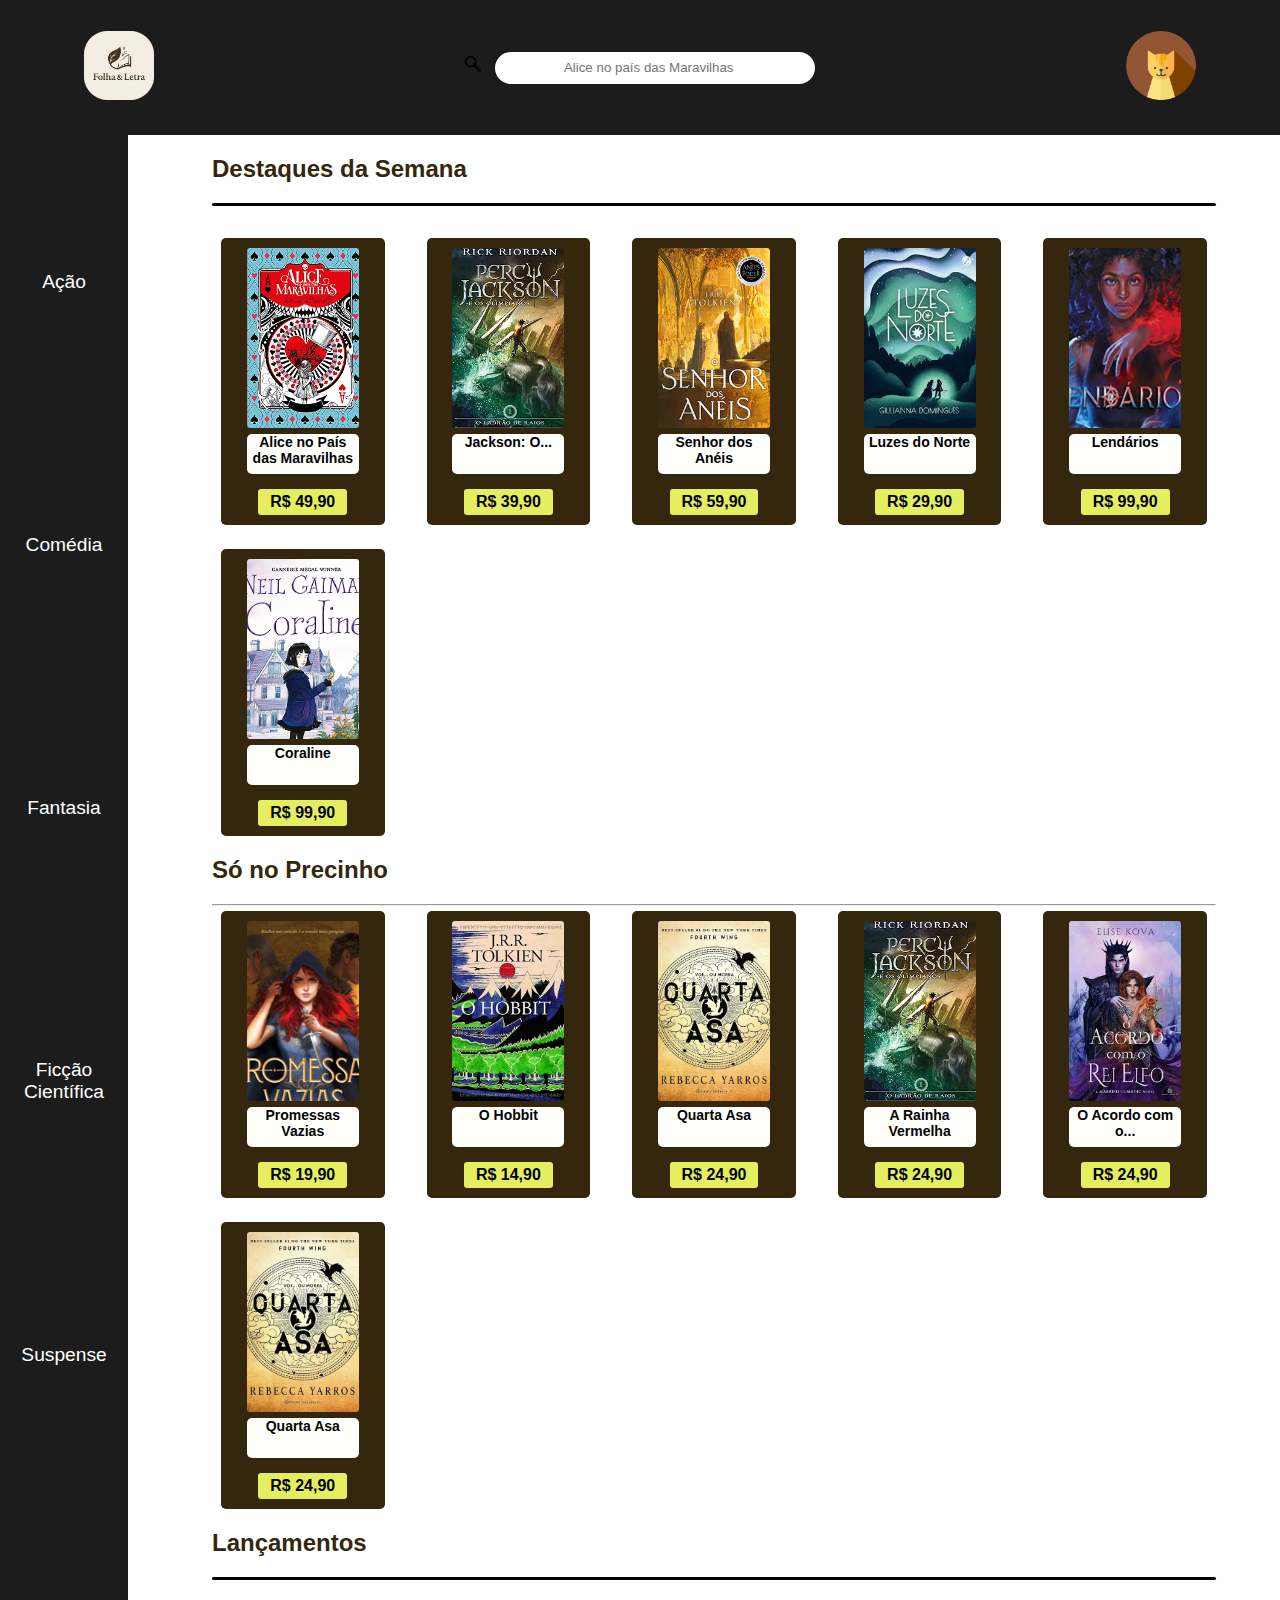
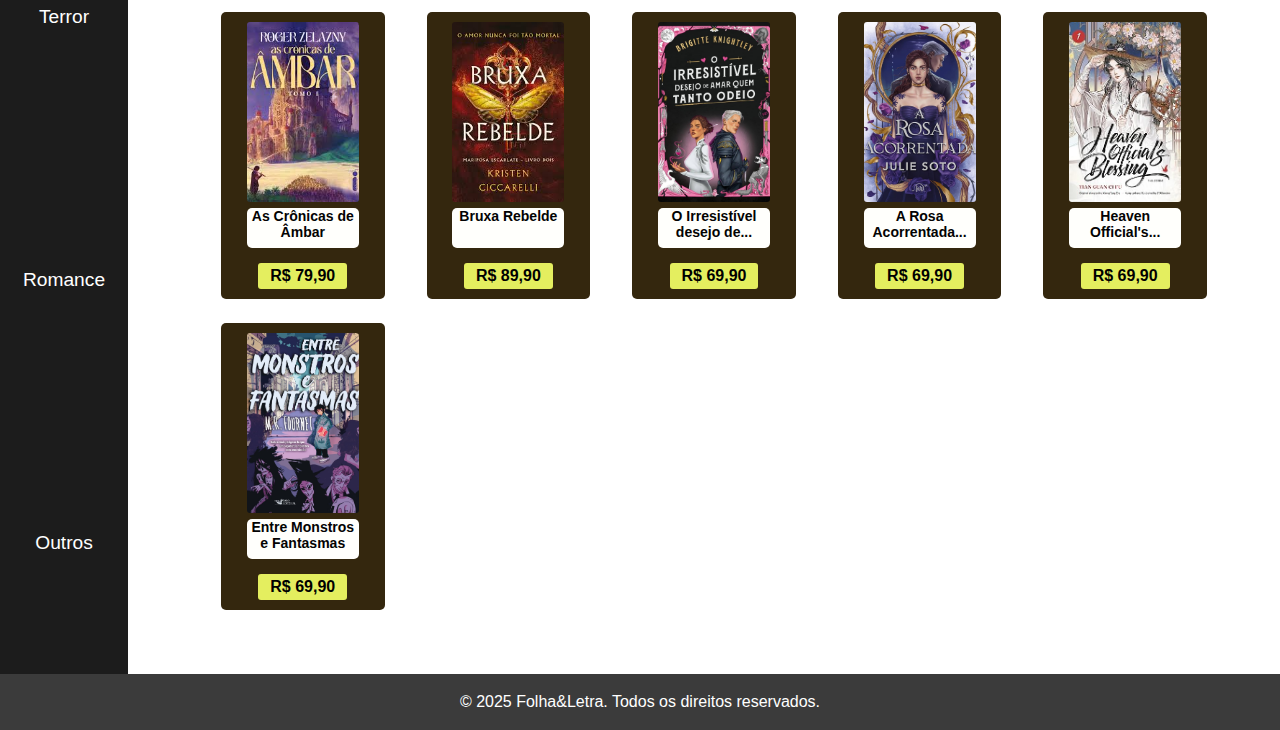
<file: fantasia.html>
<!DOCTYPE html>
<html lang="en">
<head>
    <meta charset="UTF-8">
    <meta name="viewport" content="width=device-width, initial-scale=1.0">
    <link rel="stylesheet" href="style.css">
    <title>Categoria Fantasia</title>
</head>
<body>
  <header>
    <div class="menu">
      <div class="logo">
        <a href="index.html"> <img src="img/logofolhaeletra-removebg-preview.png" alt="logo"> </a>
      </div>

      <div class="pesquisa">
        <div class="lupa">
          <img src="img/Lupa.png" alt="Lupa de Pesquisa">
          <input type="search" placeholder="Alice no país das Maravilhas">
        </div>
      </div>

      <div class="foto">
        <img src="img/fotogato.png" alt="foto de gato">
      </div>
    </div>
  </header>


  <div class="layout">
    <aside class="categoria">
      <a href="#">Ação</a>
      <a href="#">Comédia</a>
      <a href="fantasia.html">Fantasia</a>
      <a href="#">Ficção Científica</a>
      <a href="#">Suspense</a>
      <a href="#">Terror</a>
      <a href="#">Romance</a>
      <a href="#">Outros</a>
    </aside>

    <main class="conteudo">

      <!-- DESTAQUES -->
      <section class="secao destaques">
        <h2>Destaques da Semana </h2>
        <hr class="linha">
        <div class="livros">

          <div class="livro">
            <img src="img/image 2.png" alt="Livro 1">
            <div class="info-livro">
              <span class="titulo">Alice no País das Maravilhas</span>
              <span class="preco">R$ 49,90</span>
            </div>
          </div>

          <div class="livro">
             <a href="percyjackson.html"> <img src="img/image 5.png" alt="Livro 2"> </a>
            <div class="info-livro">
              <span class="titulo"> <a href="percyjackson.html">  Jackson: O... </a> </span>
              <span class="preco"> <a href="percyjackson.html"> R$ 39,90 </a> </span>
            </div>
          </div>

          <div class="livro">
            <img src="img/image 4.png" alt="Livro 3">
            <div class="info-livro">
              <span class="titulo">Senhor dos Anéis </span>
              <span class="preco">R$ 59,90</span>
            </div>
          </div>

          <div class="livro">
            <img src="img/image 14.png" alt="Livro 4">
            <div class="info-livro">
              <span class="titulo">Luzes do Norte</span>
              <span class="preco">R$ 29,90</span>
            </div>
          </div>

          <div class="livro">
            <img src="img/image 3.png" alt="Livro 5">
            <div class="info-livro">
              <span class="titulo"> Lendários </span>
              <span class="preco">R$ 99,90</span>
            </div>
          </div>

      
          <div class="livro">
            <img src="img/image 7.png" alt="Livro 6">
            <div class="info-livro">
              <span class="titulo"> Coraline </span>
              <span class="preco">R$ 99,90</span>
            </div>
          </div>


        </div>
      </section>

      <!-- SÓ NO PRECINHO -->
      <section class="secao">
        <h2>Só no Precinho</h2>
        <hr class="linhaa">
        <div class="livros">

          <div class="livro">
            <img src="img/image 15.png" alt="Livro 6">
            <div class="info-livro">
              <span class="titulo">Promessas Vazias</span>
              <span class="preco">R$ 19,90</span>
            </div>
          </div>

          <div class="livro">
            <img src="img/ohobbit.jpeg" alt="Livro 7">
            <div class="info-livro">
              <span class="titulo">O Hobbit</span>
              <span class="preco">R$ 14,90</span>
            </div>
          </div>

          <div class="livro">
            <img src="img/quartaasa.jpg" alt="Livro 8">
            <div class="info-livro">
              <span class="titulo">Quarta Asa</span>
              <span class="preco">R$ 24,90</span>
            </div>
          </div>


            <div class="livro">
            <img src="img/image 5.png" alt="Livro 8">
            <div class="info-livro">
              <span class="titulo">A Rainha Vermelha</span>
              <span class="preco">R$ 24,90</span>
            </div>
          </div>


            <div class="livro">
            <img src="img/oacordo.jpeg" alt="Livro 8">
            <div class="info-livro">
              <span class="titulo">O Acordo com o...</span>
              <span class="preco">R$ 24,90</span>
            </div>
          </div>

            <div class="livro">
            <img src="img/quartaasa.jpg" alt="Livro 8">
            <div class="info-livro">
              <span class="titulo">Quarta Asa</span>
              <span class="preco">R$ 24,90</span>
            </div>
          </div>

        </div>
      </section>

      <!-- LANÇAMENTOS -->
      <section class="secao">
        <h2>Lançamentos</h2>
        <hr class="linha">
        <div class="livros">

          <div class="livro">
            <img src="img/ascronicas.jpeg" alt="Livro 9">
            <div class="info-livro">
              <span class="titulo">As Crônicas de Âmbar </span>
              <span class="preco">R$ 79,90</span>
            </div>
          </div>

          <div class="livro">
            <img src="img/bruxa.jpeg" alt="Livro 10">
            <div class="info-livro">
              <span class="titulo">Bruxa Rebelde</span>
              <span class="preco">R$ 89,90</span>
            </div>
          </div>

          <div class="livro">
            <img src="img/oirres.jpg" alt="Livro 11">
            <div class="info-livro">
              <span class="titulo">O Irresistível desejo de...</span>
              <span class="preco">R$ 69,90</span>
            </div>
          </div>

          <div class="livro">
            <img src="img/arosa.jpg" alt="Livro 11">
            <div class="info-livro">
              <span class="titulo"> A Rosa Acorrentada...</span>
              <span class="preco">R$ 69,90</span>
            </div>
          </div>

          <div class="livro">
            <img src="img/heaven.jpg" alt="Livro 11">
            <div class="info-livro">
              <span class="titulo">Heaven Official's...</span>
              <span class="preco">R$ 69,90</span>
            </div>
          </div>

          <div class="livro">
            <img src="img/entremonstros.jpg" alt="Livro 11">
            <div class="info-livro">
              <span class="titulo">Entre Monstros e Fantasmas </span>
              <span class="preco">R$ 69,90</span>
            </div>
          </div>

        </div>
      </section>

    </main>
  </div>

  <footer>
    <p>&copy; 2025 Folha&Letra. Todos os direitos reservados.</p>
  </footer>

</body>
</html>
</file>
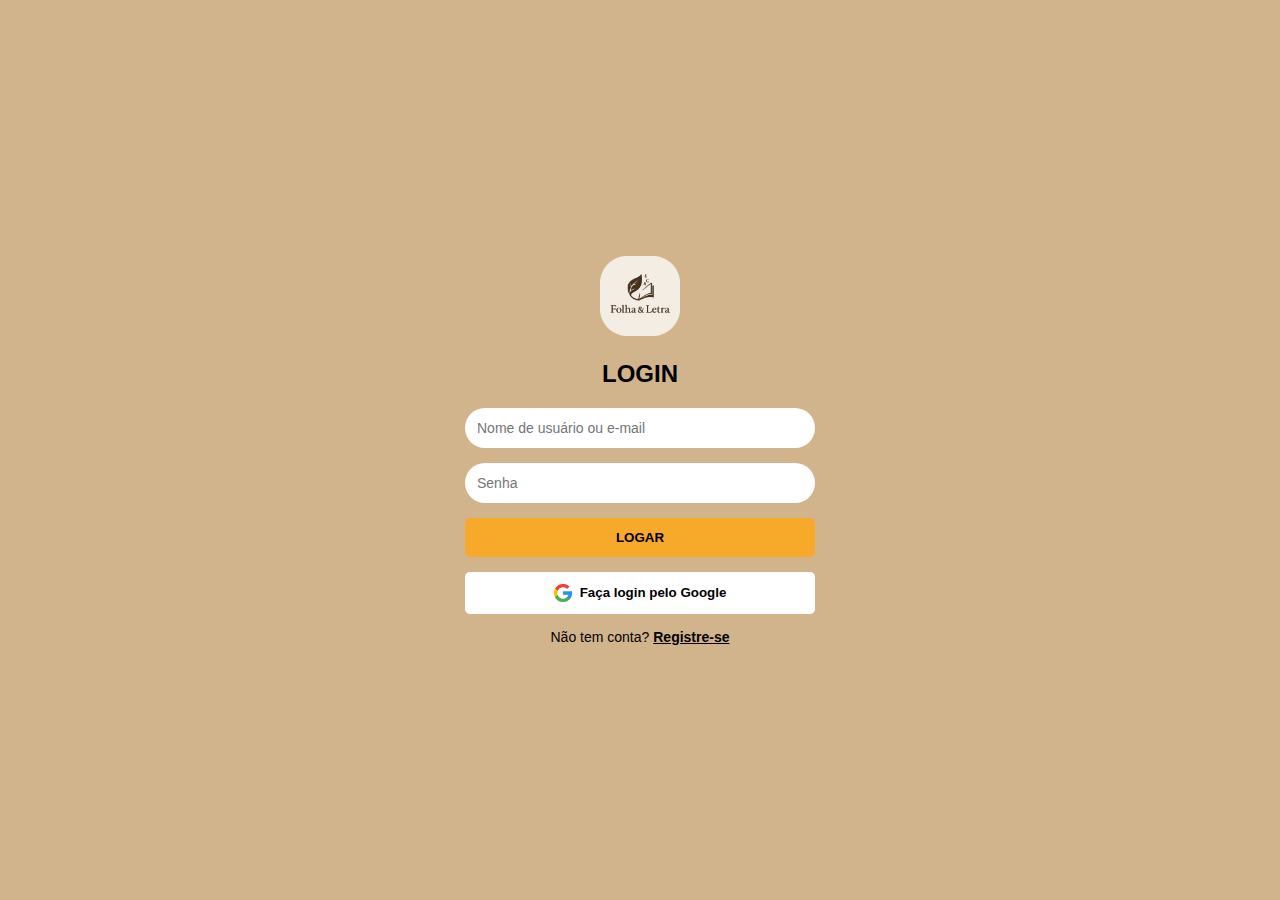
<file: login.html>
<!DOCTYPE html>
<html lang="pt-BR">
<head>
  <meta charset="UTF-8">
  <meta name="viewport" content="width=device-width, initial-scale=1.0">
  <title>Login - Folha & Letra</title>
  <link rel="stylesheet" href="estilo.css">
</head>
<body>
  <div class="container">
    <div class="logo">
      <img src="img/logofolhaeletra-removebg-preview.png" alt="Logo Folha & Letra">
    </div>

    <h2>LOGIN</h2>

    <form class="form-login">
      <input type="text" placeholder="Nome de usuário ou e-mail" required>
      <input type="password" placeholder="Senha" required>

      <button type="submit" class="btn-login">LOGAR</button>

      <button type="button" class="btn-google">
        <img src="img/google.png" alt="Google"> Faça login pelo Google
      </button>
    </form>

    <p class="troca-pagina">Não tem conta? <a href="registro.html">Registre-se</a></p>
  </div>
</body>
</html>
</file>
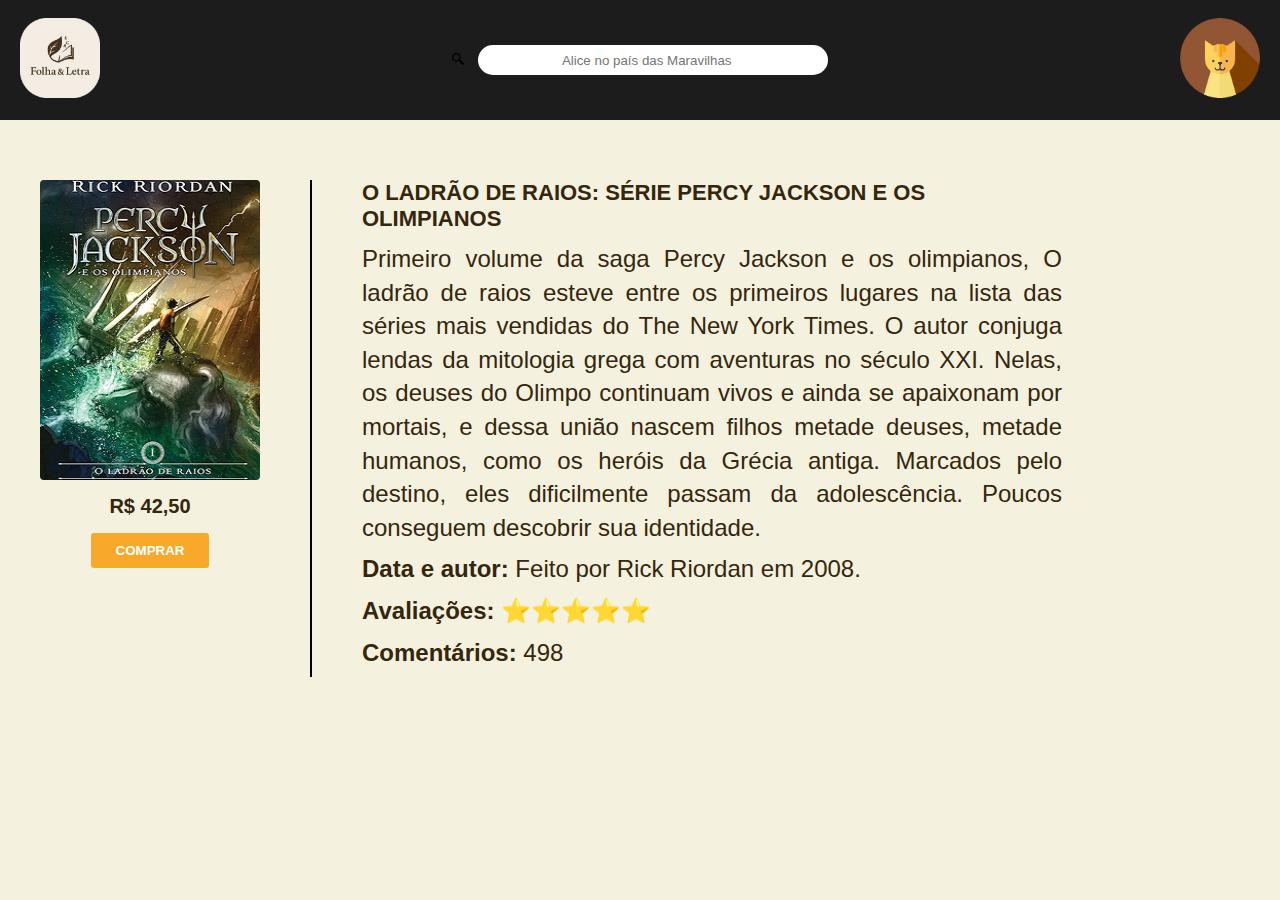
<file: percyjackson.html>
<!DOCTYPE html>
<html lang="pt-BR">
<head>
  <meta charset="UTF-8">
  <meta name="viewport" content="width=device-width, initial-scale=1.0">
  <title>Folha&Letra</title>
  <link rel="stylesheet" href="stylee.css">
</head>
<body>
  <header>
    <div class="menu">
      <div class="logo">
       <a href="fantasia.html"> <img src="img/logofolhaeletra-removebg-preview.png" alt="logo"> </a>
      </div>

      <div class="pesquisa">
        <div class="lupa">
          <img src="img/Lupa.png" alt="Lupa de Pesquisa">
          <input type="search" placeholder="Alice no país das Maravilhas">
        </div>
      </div>

      <div class="foto">
        <img src="img/fotogato.png" alt="foto de gato">
      </div>
    </div>
  </header>

  <div class="layout livro-detalhe">
    <!-- Lado Esquerdo -->
    <div class="info-lateral">
      <img src="img/image 5.png" alt="Capa Percy Jackson">
      <div class="preco">R$ 42,50</div>
      <button class="comprar">COMPRAR</button>
    </div>

    <!-- Linha separadora -->
    <hr class="linha-separadora">

    <!-- Lado Direito -->
    <div class="descricao-livro">
      <h3>O LADRÃO DE RAIOS: SÉRIE PERCY JACKSON E OS OLIMPIANOS</h3>
      <p>
        Primeiro volume da saga Percy Jackson e os olimpianos, O ladrão de raios esteve entre os primeiros lugares
        na lista das séries mais vendidas do The New York Times. O autor conjuga lendas da mitologia grega com aventuras
        no século XXI. Nelas, os deuses do Olimpo continuam vivos e ainda se apaixonam por mortais, e dessa união nascem
        filhos metade deuses, metade humanos, como os heróis da Grécia antiga. Marcados pelo destino, eles dificilmente
        passam da adolescência. Poucos conseguem descobrir sua identidade.
      </p>
      <p><strong>Data e autor:</strong> Feito por Rick Riordan em 2008.</p>
      <p><strong>Avaliações:</strong> ⭐⭐⭐⭐⭐</p>
      <p><strong>Comentários:</strong> 498</p>
    </div>
  </div>

</body>
</html>
</file>
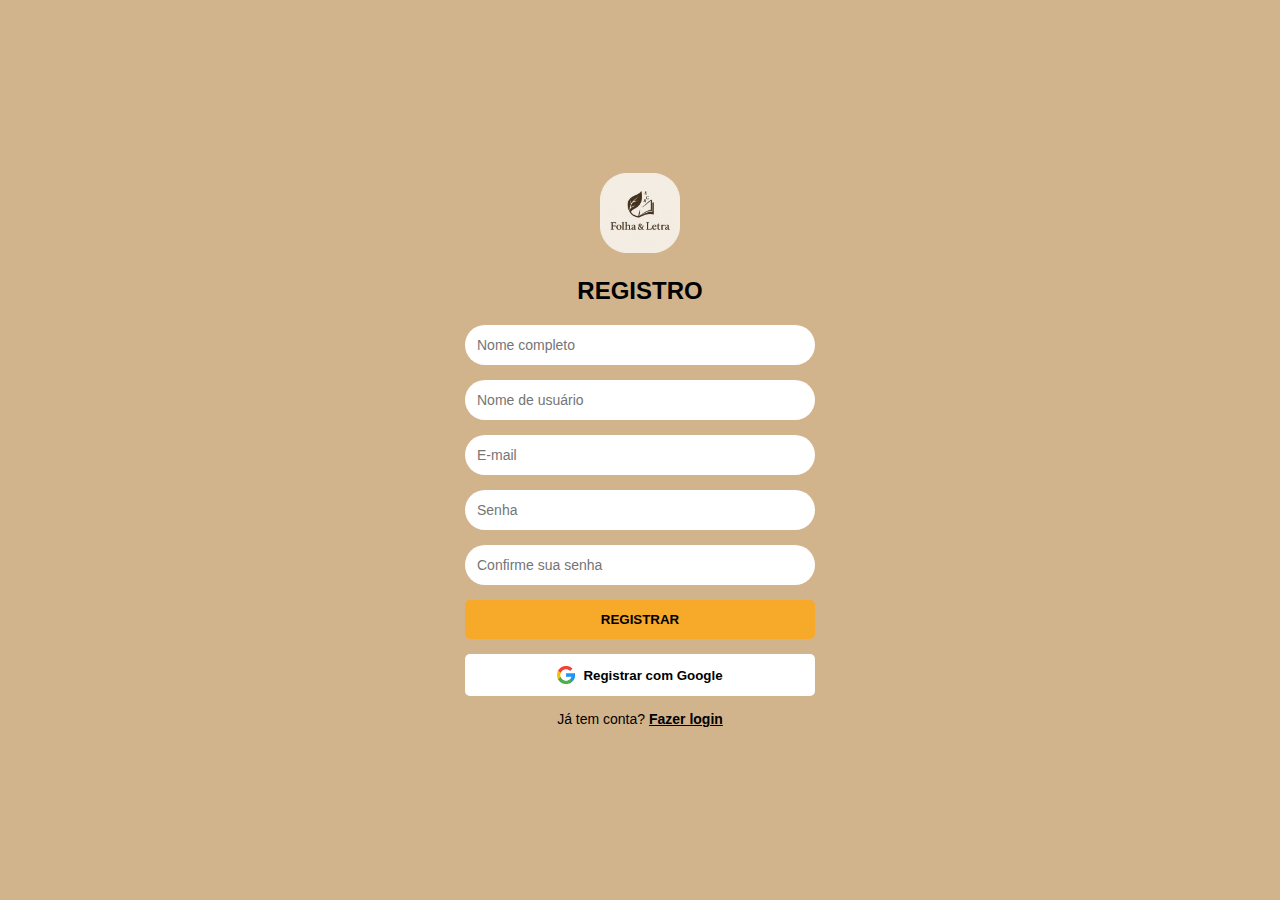
<file: registro.html>
<!DOCTYPE html>
<html lang="pt-BR">
<head>
  <meta charset="UTF-8">
  <meta name="viewport" content="width=device-width, initial-scale=1.0">
  <title>Registro - Folha & Letra</title>
  <link rel="stylesheet" href="estilo.css">
</head>
<body>
  <div class="container">
    <div class="logo">
      <img src="img/logofolhaeletra-removebg-preview.png" alt="Logo Folha & Letra">
    </div>

    <h2>REGISTRO</h2>

    <form class="form-login">
      <input type="text" placeholder="Nome completo" required>
      <input type="text" placeholder="Nome de usuário" required>
      <input type="email" placeholder="E-mail" required>
      <input type="password" placeholder="Senha" required  required minlength="8">
      <input type="password" placeholder="Confirme sua senha" required  required minlength="8">

      <button type="submit" class="btn-login">REGISTRAR</button>

      <button type="button" class="btn-google">
        <img src="img/google.png" alt="Google"> Registrar com Google
      </button>
    </form>

    <p class="troca-pagina">Já tem conta? <a href="login.html">Fazer login</a></p>
  </div>
</body>
</html>
</file>
<file: style.css>
/* RESET BÁSICO */
* {
  margin: 0;
  box-sizing: border-box;
  font-family: Arial, Helvetica, sans-serif
}

body {
  background-color: #F4F1DE;
  color: #34270E;
  
}




/* ---------------- HEADER ---------------- */
.menu {
  display: flex;
  justify-content: space-between;
  align-items: center;
  height: 15vh;
   padding: 0 5%;
  background-color: #1C1C1C;
}

.logo img {
  width: 7vw;
  height: auto;
  padding-left: 20px;
}

.foto img {
  width: 7vw;
  height: auto;
  padding-right: 20px;
}

.pesquisa {
  display: flex;
  align-items: center;
  padding: 0 40px;
  gap: 0.5rem;
}

.lupa img {
  width: 1rem;
  height: auto;
  margin-right: 10px;
}

.pesquisa input {
  height: 2rem;
  width: 25vw;
  border-radius: 20px;
  padding: 0 10px;
  border: none;
}

::placeholder {
  text-align: center;
}

/* ---------------- BANNER ---------------- */
.banner {
  position: relative;
  width: 100%;
  margin-bottom: 3rem;
}

.banner img {
  width: 100%;
  height: 100%;      
  object-fit: cover;   
  display: block;
}

.banner-info {
  position: absolute;
  top: 60%;          
  right: 10%;      
  padding: 8px 12px;
  border-radius: 8px;
  background-color: rgba(66, 148, 141, 0.9);
  display: flex;
  flex-direction: column;
  align-items: center;
  gap: 5px;
  width: max-content;
}

.banner-titulo {
  font-weight: bold;
  font-size: 1.3rem;
  color: #ffffff;

}

.banner-leia {
  background: #114745;
  color: rgb(255, 255, 255);
  font-weight: bold;
  padding: 4px 10px;
  border: none;
  border-radius: 5px;
  cursor: pointer
  
}

.banner-leia:hover{

 transform: translateY(-1px);
 background-color: #1d5a69;

}


/* ---------------- LAYOUT GERAL ---------------- */
.layout {
  display: flex;
  align-items: stretch;
  background-color: white;
   min-height: calc(100vh - 350px); 

}

/* ---------------- SIDEBAR / CATEGORIAS ---------------- */
.categoria {
  background-color: #1C1C1C;
  font-size: 1.2rem;
  width: 10%;
  display: flex;
  flex-direction: column;
  padding-top: 1rem;
  position: relative;
  justify-content: space-around;
}

.categoria a {
  display: block;
  color: white;
  text-align: center;
  padding: 1rem;
  text-decoration: none;
  transition: background 0.3s, transform 0.3s;
}

.categoria a:hover {
  background-color: #333;
  transform: translateY(-3px);
}



/* ---------------- CONTEÚDO PRINCIPAL ---------------- */
.conteudo {
  flex: 1;
  padding: 0 5% 5% 5%;
  background-color: white;
}

.secao h2 {
  font-size: 1.5rem;
  margin-bottom: 20px;
  margin-top: 20px;
}

.linha {
  border: 0;
  height: 3px;
  background-color: black;
  margin-bottom: 2rem;
  border-radius: 2px;
}

/* Espaço especial para Destaques */
.destaques {
  margin-bottom: 40px;
  gap: 20px; 
}

.livros {
  display: grid;
  grid-template-columns: repeat(auto-fill, minmax(150px, 1fr)); 
  gap: 1.5rem;               
  justify-items: center;   
  margin-top: 5px;
}

.secao {
  width: 100%;
  max-width: none;
  margin: 0;
  padding-left: 20px;
}

.livro {
  background-color: #34270E;
  padding: 10px;
  transition: transform 0.3s ease;
  display: flex;
  flex-direction: column;
  align-items: center;
  border-radius: 5px;
  justify-content: space-between;
  width: 90%;       
  min-height: 250px;
}

.livro:hover {
  transform: translateY(-5px);
}

.livro img {
  width: 7rem;
  height: 180px;
  object-fit: cover;
  display: block;
  border-radius: 3px;
  cursor: pointer;
}


.info-livro{
display: flex;
flex-direction: column;
align-items: center;
gap: 10px;
font-weight: bold;

}


.titulo {
  margin-top: 6px;     
  font-size: 14px;
  color: rgb(3, 3, 3);        
  text-align: center;
  min-height: 2.5rem; 
  background-color: rgb(255, 255, 252);
  width: 7rem; 
  cursor: pointer;
  border-radius: 5px;
}

.preco {
  text-align: center;
  margin-top: 5px;
  background-color: #e4ee5f;
  color: black;
  font-weight: bold;
  padding: 4px 12px;
  border-radius: 3px;
  cursor: pointer;
  

  
}

/* Links gerais */
a {
  text-decoration: none;
  color: rgb(0, 0, 0);
}

footer {
  text-align: center;
  padding: 1.2rem;
  background-color: #3B3B3B;
  color: white;

}




@media (max-width: 768px) {
  /* HEADER */
  .menu {
    flex-direction: row;
    justify-content: space-between;
    align-items: center;
    padding: 0.5rem 1rem;
    height: auto;
  }

  .logo img,
  .foto img {
    width: 18vw; 
  }

  /* Pesquisa AGORA abaixo do menu */
  .pesquisa {
    display: flex;
    justify-content: center;
    margin: 0.8rem 0 0.5rem 0;
    padding: 0;
    width: 100%;
  }

  .pesquisa input {
    width: 70%;
    font-size: 0.9rem;
  }

  /* CATEGORIAS */
  .categoria {
    width: 100%;
    flex-direction: row;
    flex-wrap: wrap;
    justify-content: center;
    gap: 0.5rem;
    padding: 0.5rem 0;
  }

  .categoria a {
    padding: 0.3rem 0.5rem;
    font-size: 0.85rem;
  }

  /* BANNER */
  .banner img {
    height: 150px;
    object-fit: cover;
  }

  .banner-info {
    top: 60%; 
    right: 5%;
    font-size: 0.75rem;
    padding: 4px 6px;
  }

  .banner-titulo {
    font-size: 1rem;
  }

  .banner-leia {
    padding: 3px 6px;
    font-size: 0.7rem;
  }

  /* LIVROS */
  .livros {
    grid-template-columns: repeat(auto-fill, minmax(120px, 1fr));
    gap: 0.8rem;
  }

  .livro {
    width: 100%;
    padding: 8px;
  }

  .livro img {
    width: 100%;
    height: auto;
    aspect-ratio: 2/3;
  }

  .titulo {
    font-size: 0.8rem;
    width: 100%;
  }

  .preco {
    font-size: 0.8rem;
    padding: 3px 8px;
  }
}
</file>
<file: estilo.css>
/* Reset */
* {
  margin: 0;
  padding: 0;
  box-sizing: border-box;
  font-family: Arial, Helvetica, sans-serif;
}

body {
  background-color: #d2b48c;
  display: flex;
  justify-content: center;
  align-items: center;
  min-height: 100vh;
}

/* Container principal */
.container {
  background: transparent;
  text-align: center;
  width: 350px;
}

/* Logo */
.logo img {
  width: 80px;
  margin-bottom: 20px;
}

/* Título */
h2 {
  margin-bottom: 20px;
  font-weight: bold;
  color: #000;
}

/* Formulário */
.form-login {
  display: flex;
  flex-direction: column;
  gap: 15px;
}

.form-login input {
  padding: 12px;
  border-radius: 25px;
  border: none;
  width: 100%;
  font-size: 14px;
}

/* Botões */
.btn-login {
  background-color: #f7a92a;
  color: black;
  font-weight: bold;
  border: none;
  padding: 12px;
  border-radius: 5px;
  cursor: pointer;
}

.btn-login:hover {
  background-color: #e38e00;
}

.btn-google {
  background-color: white;
  border: none;
  padding: 12px;
  border-radius: 5px;
  cursor: pointer;
  font-weight: bold;
  display: flex;
  align-items: center;
  justify-content: center;
  gap: 8px;
}

.btn-google img {
  width: 18px;
}

/* Texto para trocar página */
.troca-pagina {
  margin-top: 15px;
  font-size: 14px;
}

.troca-pagina a {
  color: #000;
  font-weight: bold;
}
</file>
<file: stylee.css>
/* RESET */
* {
  margin: 0;
  padding: 0;
  box-sizing: border-box;
  font-family: Arial, Helvetica, sans-serif;
}

body {
  background-color: #F4F1DE;
  color: #34270E;
}


.menu {
  display: flex;
  justify-content: space-between;
  align-items: center;
  height: 120px;
  background-color: #1C1C1C;
}

.logo img {
  width: 100px;
  height: auto;
  padding-left: 20px;
}

.foto img {
  width: 100px;
  height: auto;
  padding-right: 20px;
}

.pesquisa {
  display: flex;
  align-items: center;
  padding: 0 40px;
}

.lupa img {
  width: 12px;
  height: auto;
  margin-right: 10px;
}

.pesquisa input {
  height: 30px;
  width: 350px;
  border-radius: 20px;
  padding: 0 10px;
  border: none;
}

::placeholder {
  text-align: center;
}



/* ----- Detalhe do Livro ----- */
.livro-detalhe {
  display: flex;
  justify-content: flex-start;
  align-items: flex-start;
  gap: 30px;
  width: 100%;              
  margin: 40px auto;
  padding: 20px 40px;       
}

/* LADO ESQUERDO: IMAGEM + PREÇO + BOTÃO */
.info-lateral {
  display: flex;
  flex-direction: column;
  align-items: center;
  gap: 15px;
}

.info-lateral img {
  width: 220px;
  height: 300px;

  border-radius: 4px;
}

/* PREÇO */
.preco {
  font-weight: bold;
  font-size: 20px;
  text-align: center;
}

/* BOTÃO COMPRAR */
.comprar {
  background-color: #f7a92a;
  color: white;
  font-weight: bold;
  border: none;
  padding: 10px 25px;
  cursor: pointer;
  border-radius: 3px;

}

.comprar:hover {
  background-color: #e38e00;
}

/* LADO DIREITO: DESCRIÇÃO */
.descricao-livro {
  position: relative;
  flex: 2;
  max-width: 700px;
}

.descricao-livro h3 {
  font-size: 22px;
  font-weight: bold;
  margin-bottom: 10px;
}

.descricao-livro p {
  margin: 8px 0;
  line-height: 1.4em;
  text-align: justify;
  text-justify: inter-word;
  font-size: 1.5rem;
}


.linha-separadora {
  width: 2px;                
  background-color: #000000;   
  margin: 0 20px;             
  align-self: stretch;         
  border: none;                
}
</file>
